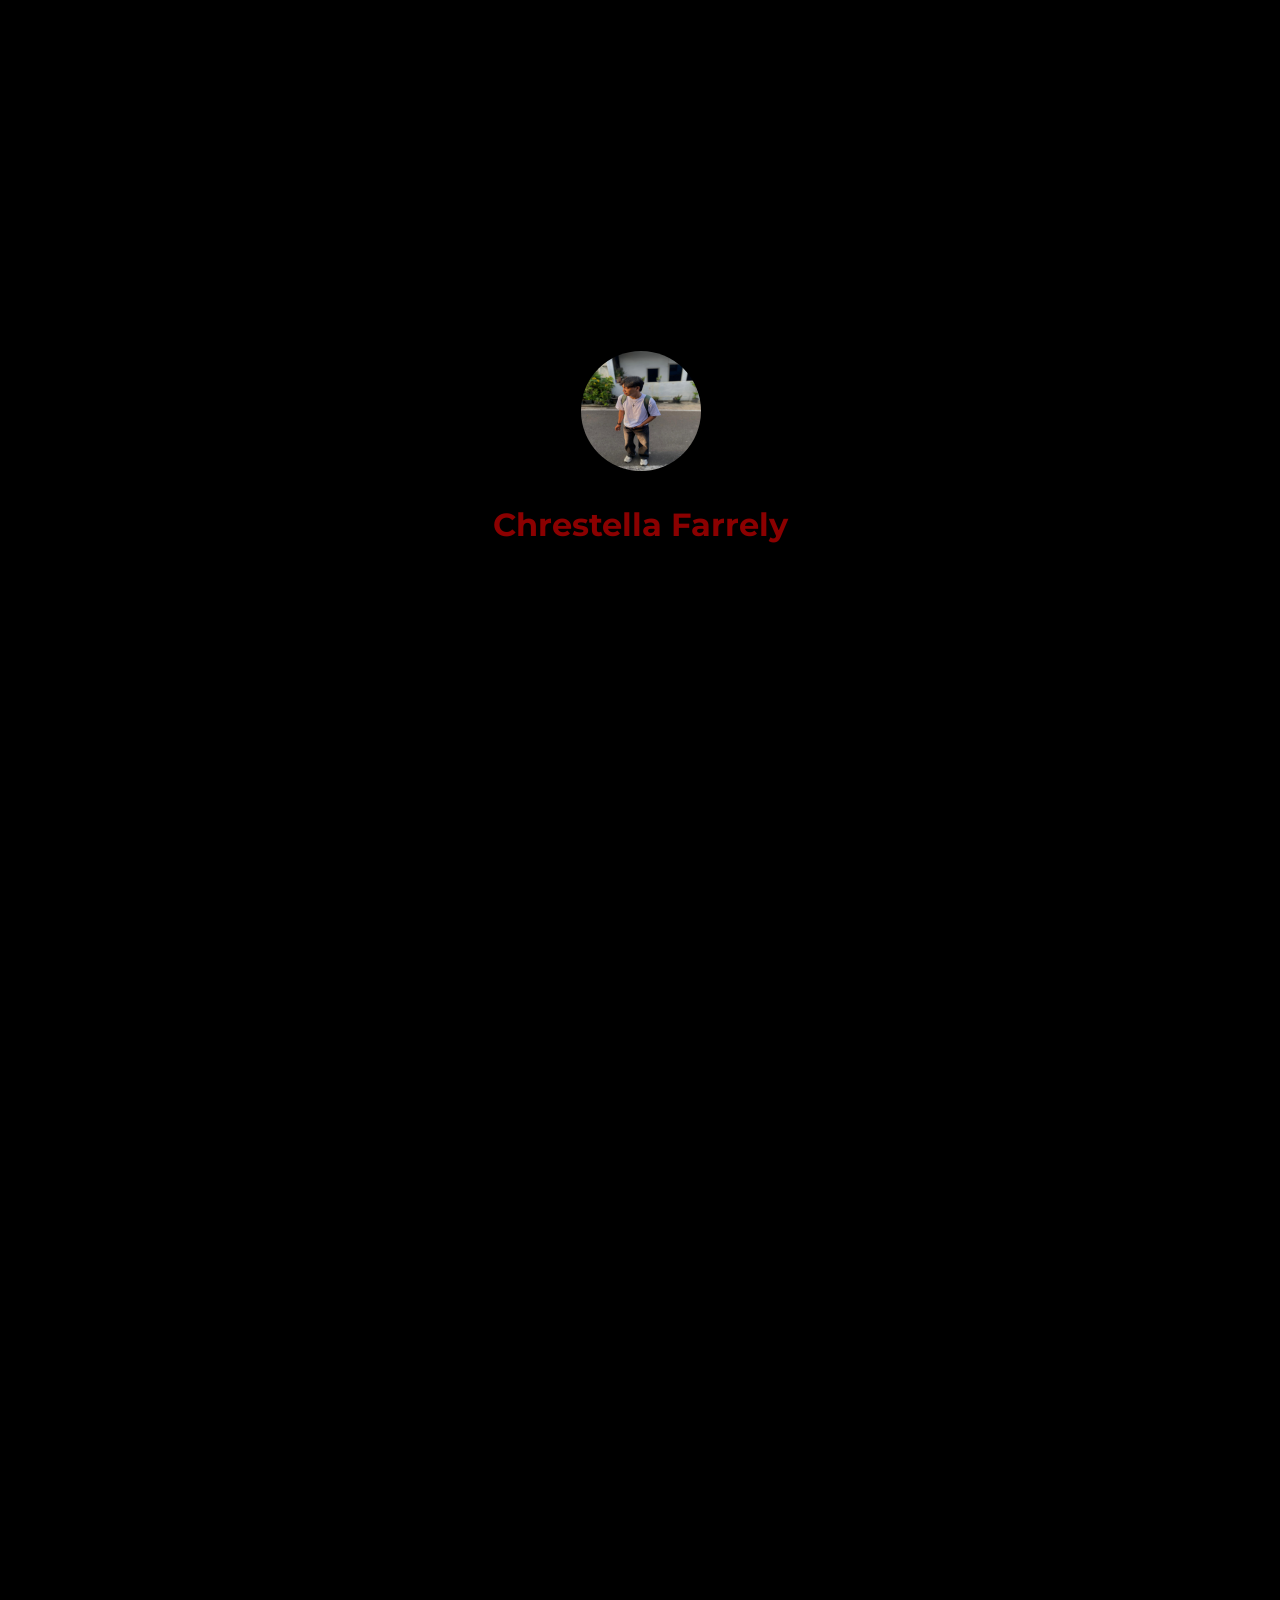
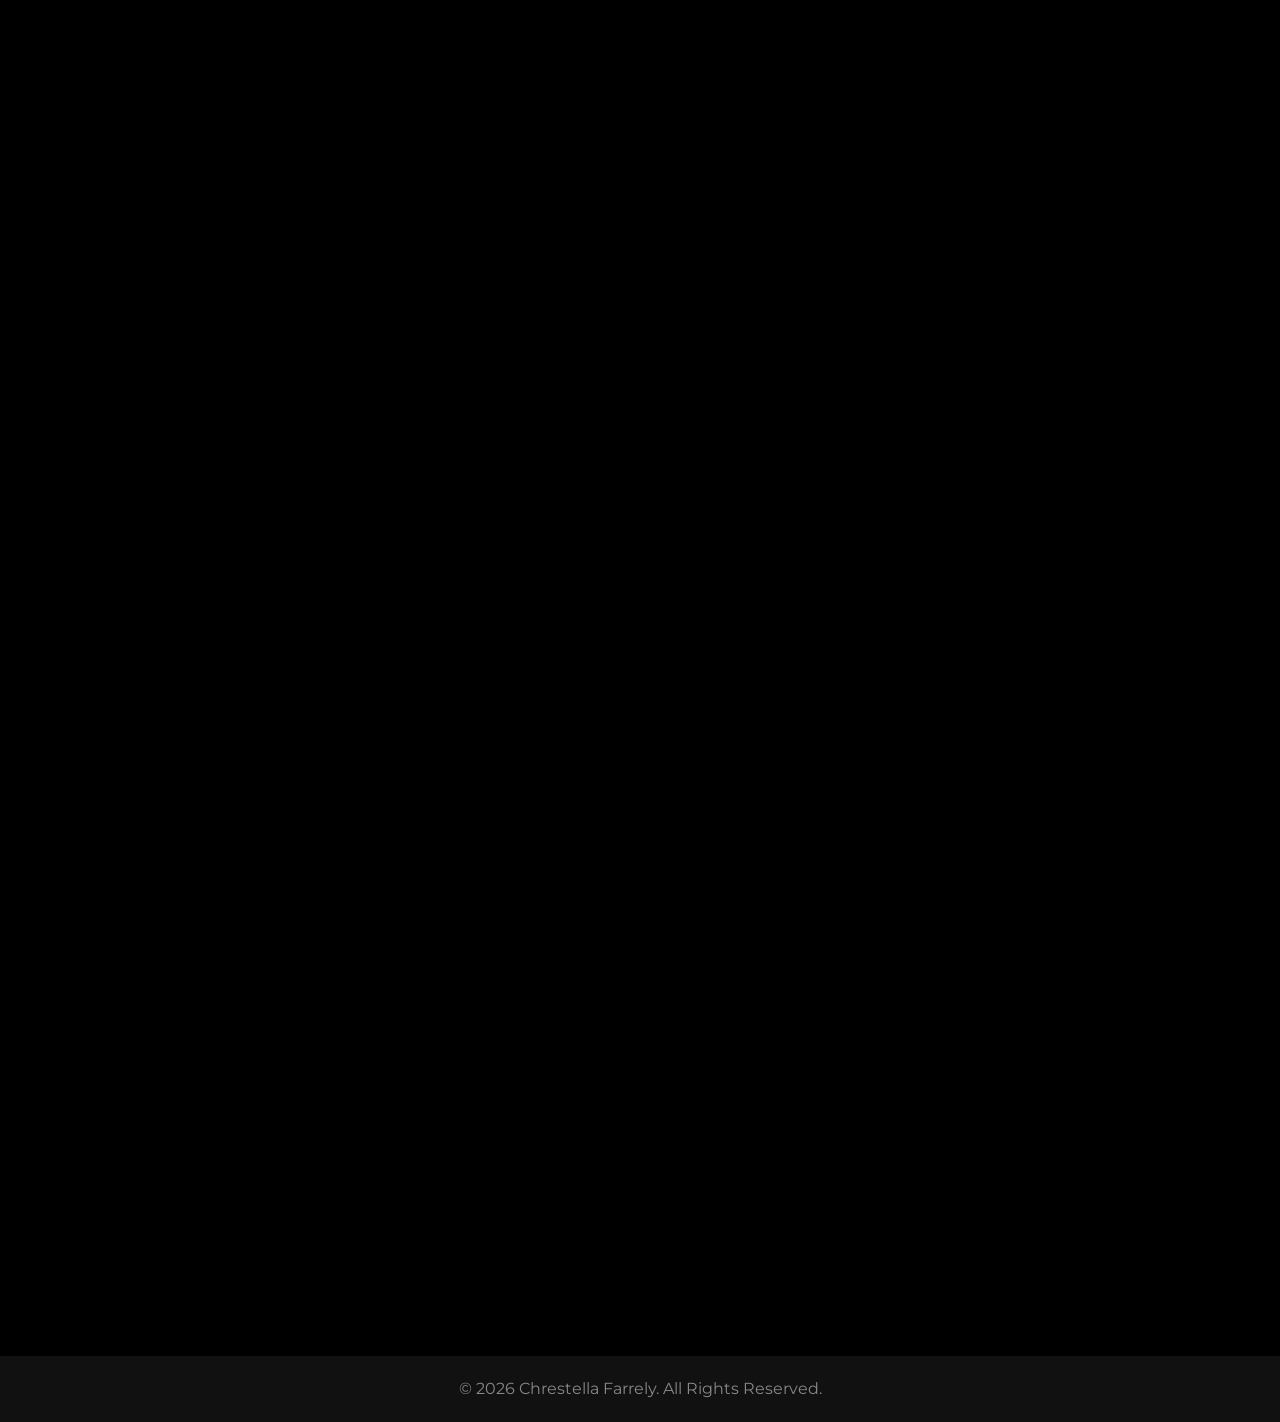
<file: index.html>
<!DOCTYPE html>
<html lang="id">
<head>
  <meta charset="UTF-8">
  <meta name="viewport" content="width=device-width, initial-scale=1.0">

   <meta name="google-site-verification" content="gLF0druK-BWIBpPvA_j8V_St9kRvcsv9EsCXCW7i8jI" />
  
  <title>Portofolio Chrestella Farrely</title>
  <link rel="stylesheet" href="style.css">
  <link href="https://fonts.googleapis.com/css2?family=Montserrat:wght@400;700&display=swap" rel="stylesheet">
  <link rel="stylesheet" href="https://cdnjs.cloudflare.com/ajax/libs/font-awesome/6.5.2/css/all.min.css"/>
</head>
<body>

  <!-- LOADER / INTRO ANIMATION -->
  <div id="loader">
    <div class="loader-content">
      <img src="assets/profile.jpg" alt="Logo/Foto" class="loader-img">
      <h1>Chrestella Farrely</h1>
    </div>
  </div>

  <!-- NAVBAR -->
  <nav class="navbar">
    <div class="logo">Chrestella Farrely Portofolio</div>
    <ul class="nav-links">
      <li><a href="#home">Home</a></li>
      <li><a href="#about">About Me</a></li>
      <li><a href="#projects">Projects</a></li>
      <li><a href="#contact">Contact</a></li>
    </ul>
    <div class="hamburger"><span></span><span></span><span></span></div>
  </nav>

  <!-- HOME SECTION -->
  <section id="home" class="home-section scroll">
    <div class="home-content">
      <div class="home-left scroll">
        <img src="assets/profile.jpg" alt="Foto Profil" class="profile-pic">
        <h1>Halo, Saya <span class="highlight">Chrestella Farrely</span></h1>
        <p>Web Developer | Membuat website modern & responsif</p>
        <div class="home-buttons">
          <a href="#projects" class="btn">Lihat Projects</a>
          <a href="#contact" class="btn">Contact</a>
        </div>
        <div class="home-social">
          <a href="https://www.instagram.com/parrelllll_?igsh=MWNrcGE1bzB0d3dtNQ%3D%3D&utm_source=qr" target="_blank"><i class="fab fa-instagram"></i></a>
          <a href="https://wa.me/6287879866229" target="_blank"><i class="fab fa-whatsapp"></i></a>
          <a href="mailto:chrestellafarrely14@gmail.com" target="_blank"><i class="fas fa-envelope"></i></a>
          <a href="https://www.linkedin.com/in/chrestella-farrely-054702311" target="_blank"><i class="fab fa-linkedin"></i></a>
        </div>
      </div>
      <div class="home-right scroll">
        <img src="assets/decor.gif" alt="GIF Pajangan" class="home-gif">
      </div>
    </div>
  </section>

  <!-- ABOUT ME SECTION -->
  <section id="about" class="about-section scroll">
    <h2>About Me</h2>
    <div class="about-content scroll">
      <div class="about-img">
        <img src="assets/profile.jpg" alt="Foto Profil">
      </div>
      <div class="about-text">
        <p>Saya adalah mahasiswa Sistem Informasi yang memiliki ketertarikan kuat pada web development. Saya senang mempelajari teknologi web terbaru, mulai dari HTML, CSS, JavaScript, hingga framework modern, dan berusaha mengaplikasikannya untuk membuat website yang menarik, fungsional, dan responsif. Saya juga terbuka untuk proyek pengembangan website, portofolio digital, atau kolaborasi dengan tim untuk meningkatkan pengalaman pengguna dan menghadirkan solusi digital yang kreatif.</p>
      </div>
    </div>
  </section>

  <!-- PROJECTS SECTION -->
  <section id="projects" class="projects-section scroll">
    <h2>Projects Terbaru</h2>
    <div class="projects-grid scroll">
      <div class="project-card">
        <h3>Website Cafe</h3>
        <p>Desain website cafe dengan animasi menarik & responsive.</p>
      </div>
      <div class="project-card">
        <h3>Portfolio Pribadi</h3>
        <p>Portofolio modern dengan tampilan elegan & animasi smooth.</p>
      </div>
      <div class="project-card">
        <h3>Landing Page App</h3>
        <p>Landing page aplikasi mobile minimalis & eye-catching.</p>
      </div>
    </div>
  </section>

  <!-- CONTACT SECTION -->
  <section id="contact" class="contact-section scroll">
    <h2>Kontak Saya</h2>
    <form class="contact-form" action="mailto:chrestellafarrely14@gmail.com" method="POST" enctype="text/plain">
      <input type="text" name="nama" placeholder="Nama Anda" required>
      <input type="email" name="email" placeholder="Email Anda" required>
      <textarea name="pesan" rows="5" placeholder="Pesan Anda" required></textarea>
      <button type="submit" class="btn">Kirim Pesan</button>
    </form>
    <p>Atau hubungi langsung via WhatsApp:</p>
    <a href="https://wa.me/6287879866229" target="_blank" class="btn">Chat WA</a>
    <div class="social-links">
      <a href="https://www.instagram.com/parrelllll_?igsh=MWNrcGE1bzB0d3dtNQ%3D%3D&utm_source=qr" target="_blank"><i class="fab fa-instagram"></i> Instagram</a>
      <a href="https://www.linkedin.com/in/chrestella-farrely-054702311" target="_blank"><i class="fab fa-linkedin"></i> LinkedIn</a>
    </div>
  </section>

  <!-- FOOTER -->
  <footer>
    <p>© 2026 Chrestella Farrely. All Rights Reserved.</p>
  </footer>

  <script src="script.js"></script>
</body>
</html>
</file>
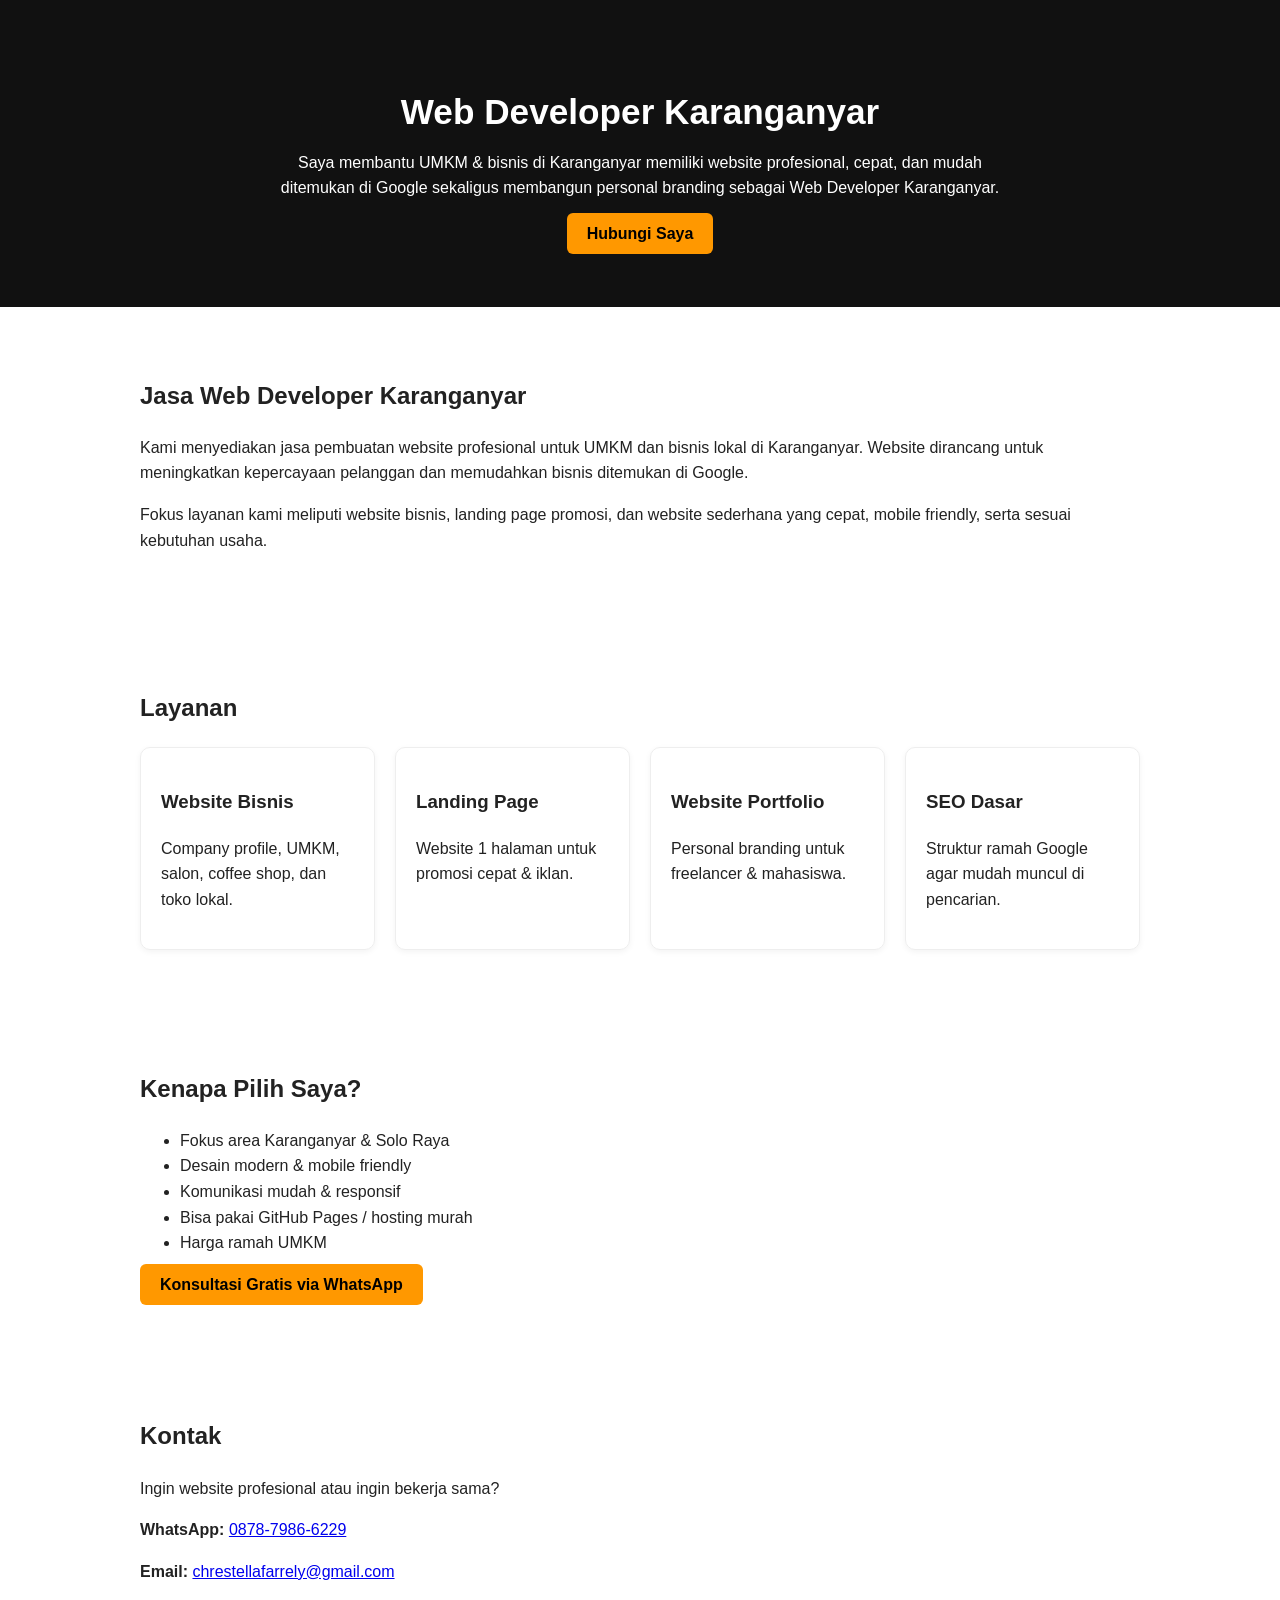
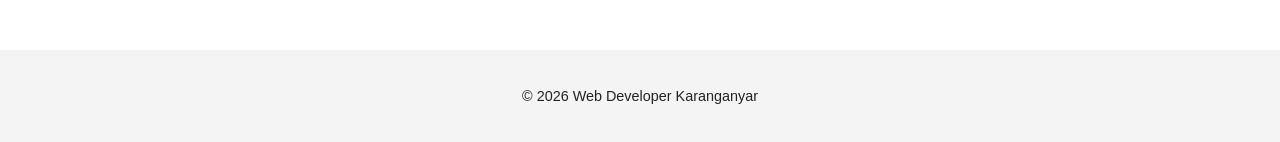
<file: webfarrel.html>
<!DOCTYPE html>
<html lang="id">
<head>
  <meta charset="UTF-8" />
  <meta name="viewport" content="width=device-width, initial-scale=1.0" />
  <title>Web Developer Karanganyar</title>
  <meta name="description" content="Jasa Web Developer Karanganyar – pembuatan website bisnis, UMKM, salon, coffee shop, dan personal dengan desain modern & SEO friendly." />
  <style>
    body { font-family: Arial, sans-serif; margin:0; line-height:1.6; color:#222; }
    header { background:#111; color:#fff; padding:60px 20px; text-align:center; }
    header h1 { margin-bottom:10px; font-size:2.2rem; }
    header p { max-width:720px; margin:0 auto 20px; }
    .btn { background:#ff9800; color:#000; padding:12px 20px; text-decoration:none; border-radius:6px; font-weight:bold; }
    section { padding:50px 20px; max-width:1000px; margin:auto; }
    .grid { display:grid; grid-template-columns: repeat(auto-fit,minmax(220px,1fr)); gap:20px; }
    .card { border:1px solid #eee; padding:20px; border-radius:10px; box-shadow:0 2px 6px rgba(0,0,0,.05); }
    footer { background:#f4f4f4; text-align:center; padding:20px; font-size:.9rem; }
  </style>
</head>
<body>
  <header>
    <h1>Web Developer Karanganyar</h1>
    <p>Saya membantu UMKM & bisnis di Karanganyar memiliki website profesional, cepat, dan mudah ditemukan di Google sekaligus membangun personal branding sebagai Web Developer Karanganyar.</p>
    <a href="#kontak" class="btn">Hubungi Saya</a>
  </header>

  <section>
    <h2>Jasa Web Developer Karanganyar</h2>
    <p>Kami menyediakan jasa pembuatan website profesional untuk UMKM dan bisnis lokal di Karanganyar. Website dirancang untuk meningkatkan kepercayaan pelanggan dan memudahkan bisnis ditemukan di Google.</p>
    <p>Fokus layanan kami meliputi website bisnis, landing page promosi, dan website sederhana yang cepat, mobile friendly, serta sesuai kebutuhan usaha.</p>
  </section>

  <section>
    <h2>Layanan</h2>
    <div class="grid">
      <div class="card"><h3>Website Bisnis</h3><p>Company profile, UMKM, salon, coffee shop, dan toko lokal.</p></div>
      <div class="card"><h3>Landing Page</h3><p>Website 1 halaman untuk promosi cepat & iklan.</p></div>
      <div class="card"><h3>Website Portfolio</h3><p>Personal branding untuk freelancer & mahasiswa.</p></div>
      <div class="card"><h3>SEO Dasar</h3><p>Struktur ramah Google agar mudah muncul di pencarian.</p></div>
    </div>
  </section>

  <section>
    <h2>Kenapa Pilih Saya?</h2>
    <ul>
      <li>Fokus area Karanganyar & Solo Raya</li>
      <li>Desain modern & mobile friendly</li>
      <li>Komunikasi mudah & responsif</li>
      <li>Bisa pakai GitHub Pages / hosting murah</li>
      <li>Harga ramah UMKM</li>
    </ul>
    <a href="https://wa.me/6287879866229" class="btn">Konsultasi Gratis via WhatsApp</a>
  </section>

  <section id="kontak">
    <h2>Kontak</h2>
    <p>Ingin website profesional atau ingin bekerja sama?</p>
    <p><strong>WhatsApp:</strong> <a href="https://wa.me/6287879866229">0878-7986-6229</a></p>
    <p><strong>Email:</strong> <a href="mailto:chrestellafarrely@gmail.com">chrestellafarrely@gmail.com</a></p>
  </section>

  <footer>
    <p>© 2026 Web Developer Karanganyar</p>
  </footer>
</body>
</html>
</file>
<file: style.css>
/* RESET & GLOBAL */
*{margin:0;padding:0;box-sizing:border-box;font-family:'Montserrat',sans-serif;}
:root{--primary-color:#8B0000;--bg-color:#000;--text-color:#fff;}
body{background-color:var(--bg-color);color:var(--text-color);scroll-behavior:smooth;line-height:1.6;}

/* LOADER */
#loader{position:fixed;top:0;left:0;width:100%;height:100%;background-color:var(--bg-color);display:flex;justify-content:center;align-items:center;flex-direction:column;z-index:9999;opacity:1;pointer-events:all;transition:opacity 0.8s ease;}
.loader-content{text-align:center;color:var(--primary-color);animation:loaderPop 1.2s ease forwards;}
.loader-img{width:120px;height:120px;border-radius:50%;margin-bottom:20px;animation:loaderPop 1.2s ease forwards;}
@keyframes loaderPop{0%{opacity:0;transform:scale(0.5);}50%{opacity:1;transform:scale(1.2);}100%{opacity:1;transform:scale(1);}}

/* NAVBAR */
.navbar{display:flex;justify-content:space-between;align-items:center;padding:20px 50px;position:fixed;width:100%;top:0;background-color:rgba(0,0,0,0.85);z-index:1000;}
.navbar .logo{font-size:1.5rem;font-weight:700;color:var(--primary-color);}
.navbar ul{list-style:none;display:flex;gap:30px;}
.navbar ul li a{color:var(--text-color);text-decoration:none;font-weight:500;transition:0.3s;}
.navbar ul li a:hover{color:var(--primary-color);}
.hamburger{display:none;flex-direction:column;cursor:pointer;gap:5px;}
.hamburger span{width:25px;height:3px;background-color:var(--text-color);border-radius:3px;}

/* BUTTON */
.btn{display:inline-block;padding:12px 25px;border:2px solid var(--primary-color);color:var(--text-color);text-decoration:none;font-weight:600;border-radius:50px;transition:0.3s;}
.btn:hover{background-color:var(--primary-color);box-shadow:0 0 15px var(--primary-color);transform:scale(1.05);}

/* SECTIONS */
section{padding:140px 80px;width:100%;max-width:1200px;margin:0 auto;}
section h2{font-size:2.5rem;color:var(--primary-color);margin-bottom:40px;text-align:center;transition:0.3s;cursor:pointer;}
section h2:hover{transform:scale(1.05);text-shadow:0 0 10px var(--primary-color),0 0 20px var(--primary-color);}

/* HOME */
.home-section{display:flex;align-items:center;justify-content:center;min-height:100vh;background:linear-gradient(-45deg,#1a0000,#000,#2b0000,#000);background-size:400% 400%;animation:gradientBG 15s ease infinite;}
.home-content{display:flex;align-items:center;justify-content:space-between;gap:50px;flex-wrap:wrap;width:100%;}
.home-left{flex:1;min-width:350px;}
.home-left h1{font-size:3rem;margin-bottom:20px;}
.home-left p{font-size:1.3rem;color:#ddd;margin-bottom:20px;}
.home-buttons{display:flex;gap:20px;flex-wrap:wrap;margin-bottom:20px;}
.home-social{display:flex;gap:20px;margin-top:20px;}
.home-social a{color:var(--text-color);font-size:2rem;transition:0.3s;}
.home-social a:hover{color:var(--primary-color);transform:scale(1.2);}
.home-right{flex:1;min-width:350px;display:flex;justify-content:center;}
.profile-pic{width:180px;height:180px;border-radius:50%;object-fit:cover;border:3px solid var(--primary-color);transition: transform 0.4s ease, box-shadow 0.4s ease;cursor:pointer;}
.profile-pic:hover{transform: scale(1.15) rotate(-2deg);box-shadow:0 0 25px var(--primary-color);}
.home-gif{width:350px;height:350px;border-radius:15px;border:2px solid var(--primary-color);transition:0.4s ease;cursor:pointer;}
.home-gif:hover{transform: scale(1.05) rotate(1deg);box-shadow:0 0 20px var(--primary-color);}

/* ABOUT */
.about-content{display:flex;flex-wrap:wrap;gap:50px;align-items:center;justify-content:center;}
.about-img{flex:1;min-width:280px;display:flex;justify-content:center;}
.about-img img{width:280px;height:280px;border-radius:50%;border:3px solid var(--primary-color);object-fit:cover;transition: transform 0.4s ease, box-shadow 0.4s ease;cursor:pointer;}
.about-img img:hover{transform: scale(1.15) rotate(-2deg);box-shadow:0 0 25px var(--primary-color);}
.about-text{flex:2;min-width:350px;color:#ddd;font-size:1.15rem;line-height:1.8;transition: transform 0.3s ease, color 0.3s ease;}
.about-text p:hover{transform: translateY(-5px); color:#fff;}

/* PROJECTS */
.projects-grid{display:grid;grid-template-columns:repeat(auto-fit,minmax(300px,1fr));gap:30px;}
.project-card{background-color:#111;border:2px solid var(--primary-color);border-radius:15px;padding:20px;transition:0.3s;}
.project-card:hover{transform:translateY(-10px);box-shadow:0 10px 20px rgba(139,0,0,0.5);}
.project-card h3{color:var(--primary-color);margin-bottom:10px;transition: all 0.3s ease;cursor:pointer;}
.project-card h3:hover{transform: scale(1.05);text-shadow:0 0 10px var(--primary-color),0 0 20px var(--primary-color);}
.project-card p:hover{transform: translateY(-5px); color:#fff;transition: transform 0.3s ease, color 0.3s ease;}

/* CONTACT */
.contact-form{display:flex;flex-direction:column;align-items:center;gap:15px;margin-bottom:20px;}
.contact-form input,.contact-form textarea{width:100%;max-width:450px;padding:15px;border-radius:8px;border:2px solid var(--primary-color);background-color:#111;color:#fff;font-size:1rem;resize:none;outline:none;transition:0.3s;}
.contact-form input:focus,.contact-form textarea:focus{border-color:var(--primary-color);box-shadow:0 0 10px var(--primary-color);}
.contact-form button{width:100%;max-width:450px;padding:12px 25px;border:2px solid var(--primary-color);color:#fff;background:none;font-weight:600;border-radius:50px;cursor:pointer;transition:0.3s;}
.contact-form button:hover{background-color:var(--primary-color);box-shadow:0 0 15px var(--primary-color);transform: scale(1.05);}
.social-links{display:flex;justify-content:center;gap:30px;margin:20px 0;flex-wrap:wrap;}
.social-links a{display:flex;align-items:center;gap:10px;color:var(--text-color);text-decoration:none;font-weight:500;transition:0.3s;}
.social-links a i{font-size:1.5rem;}
.social-links a:hover{color:var(--primary-color);transform:scale(1.1);}

/* FOOTER */
footer{background-color:#111;text-align:center;padding:20px;color:#888;}

/* SCROLL ANIMATION */
.scroll{opacity:0;transform:translateY(50px);transition: all 1s ease;}
.scroll.scrolled{opacity:1;transform:translateY(0);}

/* GRADIENT ANIMATION */
@keyframes gradientBG{0%{background-position:0% 50%}50%{background-position:100% 50%}100%{background-position:0% 50%}}

/* RESPONSIVE */
@media screen and (max-width:1024px){
  section{padding:100px 40px;}
  .home-left h1{font-size:2.5rem;}
  .home-left p{font-size:1.2rem;}
  .about-text{font-size:1rem;}
  .home-gif{width:300px;height:300px;}
  .profile-pic{width:150px;height:150px;}
}
@media screen and (max-width:768px){
  .navbar ul{display:none;}
  .hamburger{display:flex;}
  .home-content{flex-direction:column;align-items:center;text-align:center;padding:20px;}
  .home-left,.home-right{width:100%;flex:unset;}
  .home-right{margin-top:20px;}
  .home-buttons{flex-direction:column;gap:10px;}
  .home-social{justify-content:center;gap:15px;margin-top:15px;}
  .home-social a{font-size:2rem;}
  .home-left h1{font-size:1.8rem;}
  .home-left p{font-size:1rem;}
  .profile-pic{width:120px;height:120px;margin-bottom:15px;}
  .home-gif{width:250px;height:250px;}
  .about-img img{width:200px;height:200px;}
  .about-text{font-size:0.95rem;}
}
</file>
